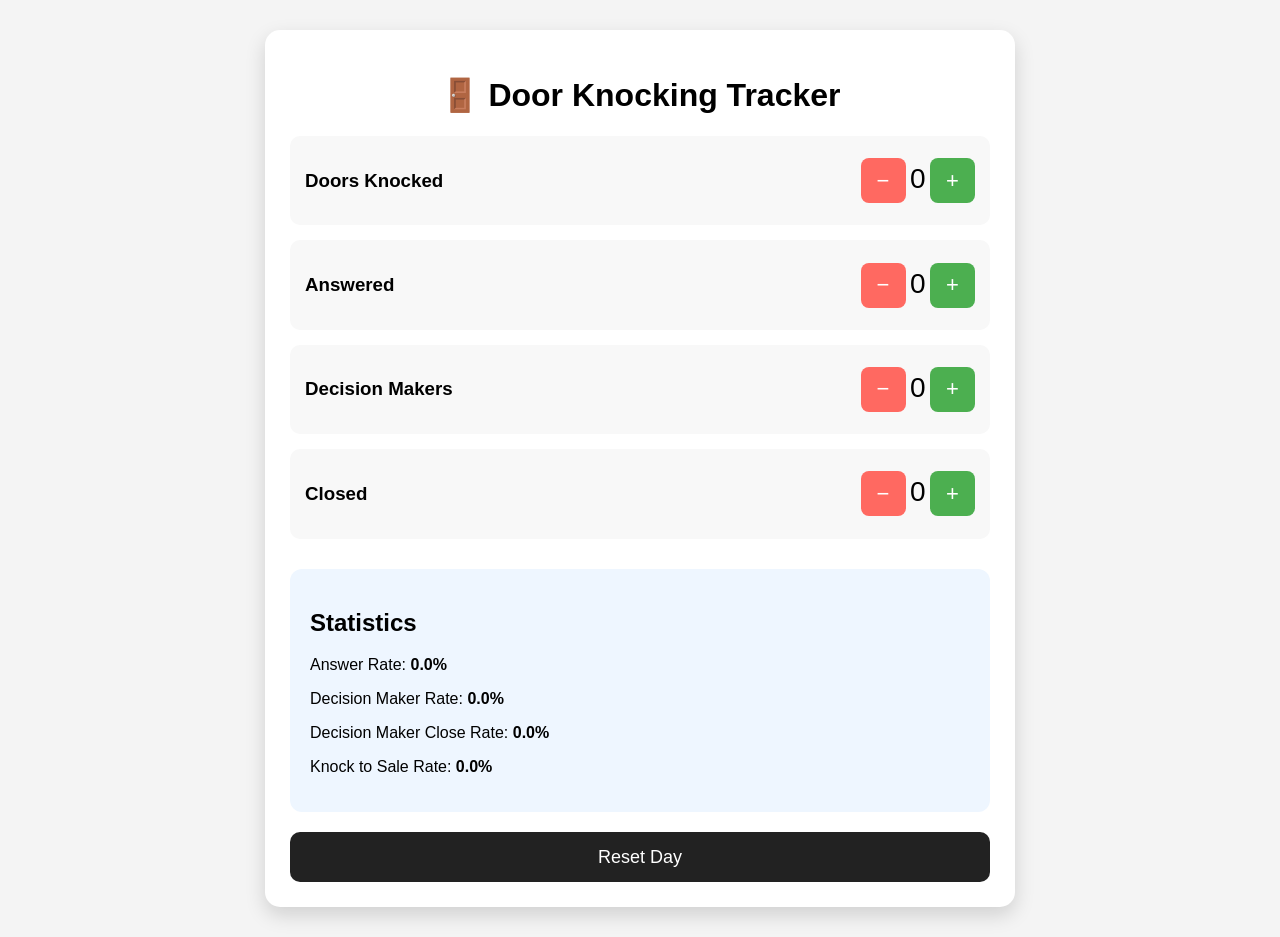
<file: index.html>
<!DOCTYPE html>

<html lang="en">

<head>

<meta charset="UTF-8">

<meta name="viewport" content="width=device-width, initial-scale=1.0">

<title>Door Knocking Tracker</title>

<style>

body{

    font-family:Arial,sans-serif;

    background:#f4f4f4;

    margin:0;

    padding:30px;

}

.container{

    max-width:700px;

    margin:auto;

    background:white;

    padding:25px;

    border-radius:15px;

    box-shadow:0 8px 20px rgba(0,0,0,.15);

}

h1{

    text-align:center;

}

.card{

    display:flex;

    justify-content:space-between;

    align-items:center;

    margin:15px 0;

    padding:15px;

    background:#f8f8f8;

    border-radius:10px;

}

button{

    font-size:22px;

    width:45px;

    height:45px;

    border:none;

    border-radius:8px;

    cursor:pointer;

}

.minus{

    background:#ff6961;

    color:white;

}

.plus{

    background:#4CAF50;

    color:white;

}

.value{

    font-size:28px;

    width:70px;

    text-align:center;

}

.stats{

    margin-top:30px;

    padding:20px;

    background:#eef6ff;

    border-radius:12px;

}

.reset{

    margin-top:20px;

    width:100%;

    height:50px;

    font-size:18px;

    background:#222;

    color:white;

    border:none;

    border-radius:10px;

}

</style>

</head>

<body>

<div class="container">

<h1>🚪 Door Knocking Tracker</h1>

<div id="cards"></div>

<div class="stats">

<h2>Statistics</h2>

<p>Answer Rate: <strong id="answerRate">0%</strong></p>

<p>Decision Maker Rate: <strong id="dmRate">0%</strong></p>

<p>Decision Maker Close Rate: <strong id="closeRate">0%</strong></p>

<p>Knock to Sale Rate: <strong id="overallRate">0%</strong></p>

</div>

<button class="reset" onclick="resetData()">Reset Day</button>

</div>

<script>

const stats = [

["Doors Knocked","doors"],

["Answered","answered"],

["Decision Makers","dm"],

["Closed","closed"]

];

let data = JSON.parse(localStorage.getItem("tracker")) || {

doors:0,

answered:0,

dm:0,

closed:0

};

const cards=document.getElementById("cards");

stats.forEach(item=>{

cards.innerHTML += `

<div class="card">

<h3>${item[0]}</h3>

<div>

<button class="minus" onclick="change('${item[1]}',-1)">−</button>

<span class="value" id="${item[1]}">${data[item[1]]}</span>

<button class="plus" onclick="change('${item[1]}',1)">+</button>

</div>

</div>

`;

});

function change(key,amount){

data[key]+=amount;

if(data[key]<0)data[key]=0;

save();

}

function save(){

localStorage.setItem("tracker",JSON.stringify(data));

for(let key in data){

document.getElementById(key).innerText=data[key];

}

updateStats();

}

function updateStats(){

let answer=(data.doors?data.answered/data.doors*100:0);

let dm=(data.answered?data.dm/data.answered*100:0);

let close=(data.dm?data.closed/data.dm*100:0);

let overall=(data.doors?data.closed/data.doors*100:0);

document.getElementById("answerRate").innerText=answer.toFixed(1)+"%";

document.getElementById("dmRate").innerText=dm.toFixed(1)+"%";

document.getElementById("closeRate").innerText=close.toFixed(1)+"%";

document.getElementById("overallRate").innerText=overall.toFixed(1)+"%";

}

function resetData(){

if(confirm("Reset today's numbers?")){

data={

doors:0,

answered:0,

dm:0,

closed:0

};

save();

}

}

save();

</script>

</body>

</html
</file>
